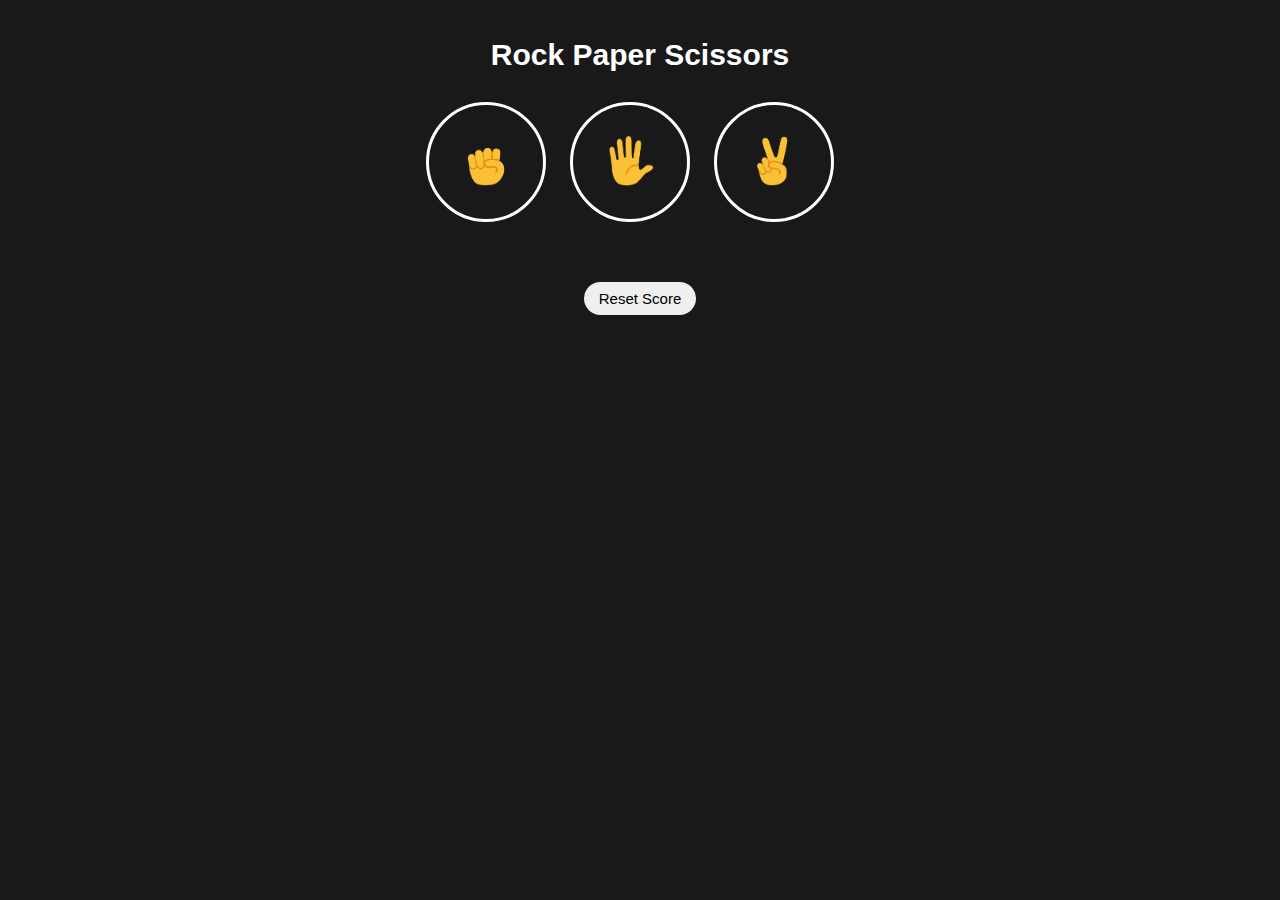
<file: index.html>
<!DOCTYPE html>
<html lang="en">
<head>
  <meta charset="UTF-8">
  <meta name="viewport" content="width=device-width, initial-scale=1.0">
  <title>rock paper scissors</title>
  <link rel="stylesheet" href="index.css">
  <script src="index.js"></script>
</head>
<body>
  <p class="title">Rock Paper Scissors</p>

  <div>
    <button class="move-button" onclick="
    playGame('rock');
  "><img src="images/rock-emoji.png" alt=""></button>

    <button class="move-button" onclick="
      playGame('paper');
    "><img src="images/paper-emoji.png" alt=""></button>

    <button class="move-button" onclick="
      playGame('scissors');
    "><img src="images/scissors-emoji.png" alt=""></button>
  </div>
  
  <div>
    <p class="js-result result"></p>
    <p class="js-moves"></p>
    <p class="js-score score"></p>
  </div>
  

  <button class="reset-score-button" onclick="
    resetScore();
  ">Reset Score</button>

</body>
</html>
</file>
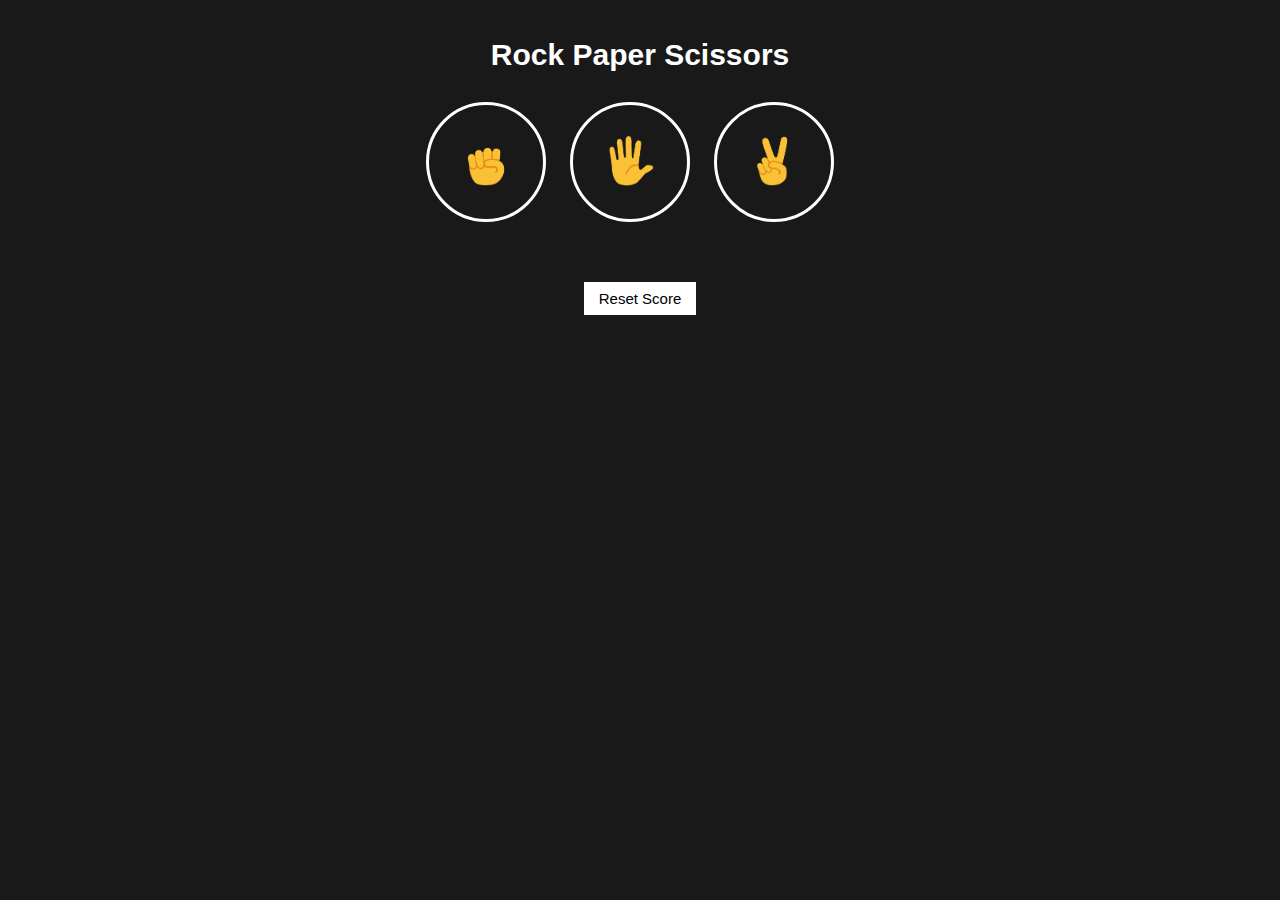
<file: rock-paper-scissors.html>
<!DOCTYPE html>
<html lang="en">
<head>
  <meta charset="UTF-8">
  <meta name="viewport" content="width=device-width, initial-scale=1.0">
  <title>rock paper scissors</title>
  <link rel="stylesheet" href="rock-paper-scissors.css">
  <script src="rock-paper-scissors.js"></script>
</head>
<body>
  <p class="title">Rock Paper Scissors</p>

  <div>
    <button class="move-button" onclick="
    playGame('rock');
  "><img src="images/rock-emoji.png" alt=""></button>

    <button class="move-button" onclick="
      playGame('paper');
    "><img src="images/paper-emoji.png" alt=""></button>

    <button class="move-button" onclick="
      playGame('scissors');
    "><img src="images/scissors-emoji.png" alt=""></button>
  </div>
  
  <div>
    <p class="js-result result"></p>
    <p class="js-moves"></p>
    <p class="js-score score"></p>
  </div>
  

  <button class="reset-score-button" onclick="
    resetScore();
  ">Reset Score</button>

</body>
</html>
</file>
<file: index.css>
body {
  display: grid;
  justify-items: center;
  background-color: rgb(25, 25, 25);
  color: white;
  font-family: Arial;
}
.title {
  font-size: 30px;
  font-weight: bold;
}
img {
  height: 50px;
}
.move-button {
  background-color: transparent;
  border: 3px solid white;
  width: 120px;
  height: 120px;
  border-radius: 50%;
  margin-right: 20px;
  cursor: pointer;
}
.result {
  font-size: 25px;
  font-weight: bold;
  margin-top: 50px;
}
.score {
  margin-top: 60px;
}
.reset-score-button {
  border-radius: 50px;
  border: none;
  font-size: 15px;
  padding: 8px 15px;
  cursor: pointer;
}

@media screen and (max-width:430px) {
  .title {
    font-size: 20px;
  }
  img {
    height: 30px;
  }
  .move-button {
    width: 80px;
    height: 80px;
    margin-right: 15px;
  }
  .result {
    font-size: 20px;
    font-weight: bold;
    margin-top: 50px;
  }
  .score {
    margin-top: 60px;
  }
  .reset-score-button {
    background-color: white;
    border: none;
    font-size: 15px;
    padding: 8px 15px;
    cursor: pointer;
    margin-top: 50px;
  }
}

@media screen and (max-width:320px) {
  .title {
    font-size: 20px;
    margin-bottom: 30px;
  }
  img {
    height: 28px;
  }
  .move-button {
    width: 60px;
    height: 60px;
    margin-right: 15px;
  }
  .result {
    font-size: 20px;
    font-weight: bold;
    margin-top: 50px;
  }
  .score {
    margin-top: 60px;
  }
  .reset-score-button {
    background-color: white;
    border: none;
    font-size: 15px;
    padding: 8px 15px;
    cursor: pointer;
    margin-top: 50px;
  }
}
</file>
<file: rock-paper-scissors.css>
body {
  display: grid;
  justify-items: center;
  background-color: rgb(25, 25, 25);
  color: white;
  font-family: Arial;
}
.title {
  font-size: 30px;
  font-weight: bold;
}
img {
  height: 50px;
}
.move-button {
  background-color: transparent;
  border: 3px solid white;
  width: 120px;
  height: 120px;
  border-radius: 50%;
  margin-right: 20px;
  cursor: pointer;
}
.result {
  font-size: 25px;
  font-weight: bold;
  margin-top: 50px;
}
.score {
  margin-top: 60px;
}
.reset-score-button {
  background-color: white;
  border: none;
  font-size: 15px;
  padding: 8px 15px;
  cursor: pointer;
}

@media screen and (max-width:430px) {
  .title {
    font-size: 20px;
  }
  img {
    height: 30px;
  }
  .move-button {
    width: 80px;
    height: 80px;
    margin-right: 15px;
  }
  .result {
    font-size: 20px;
    font-weight: bold;
    margin-top: 50px;
  }
  .score {
    margin-top: 60px;
  }
  .reset-score-button {
    background-color: white;
    border: none;
    font-size: 15px;
    padding: 8px 15px;
    cursor: pointer;
    margin-top: 50px;
  }
}

@media screen and (max-width:320px) {
  .title {
    font-size: 20px;
    margin-bottom: 30px;
  }
  img {
    height: 28px;
  }
  .move-button {
    width: 60px;
    height: 60px;
    margin-right: 15px;
  }
  .result {
    font-size: 20px;
    font-weight: bold;
    margin-top: 50px;
  }
  .score {
    margin-top: 60px;
  }
  .reset-score-button {
    background-color: white;
    border: none;
    font-size: 15px;
    padding: 8px 15px;
    cursor: pointer;
    margin-top: 50px;
  }
}
</file>
